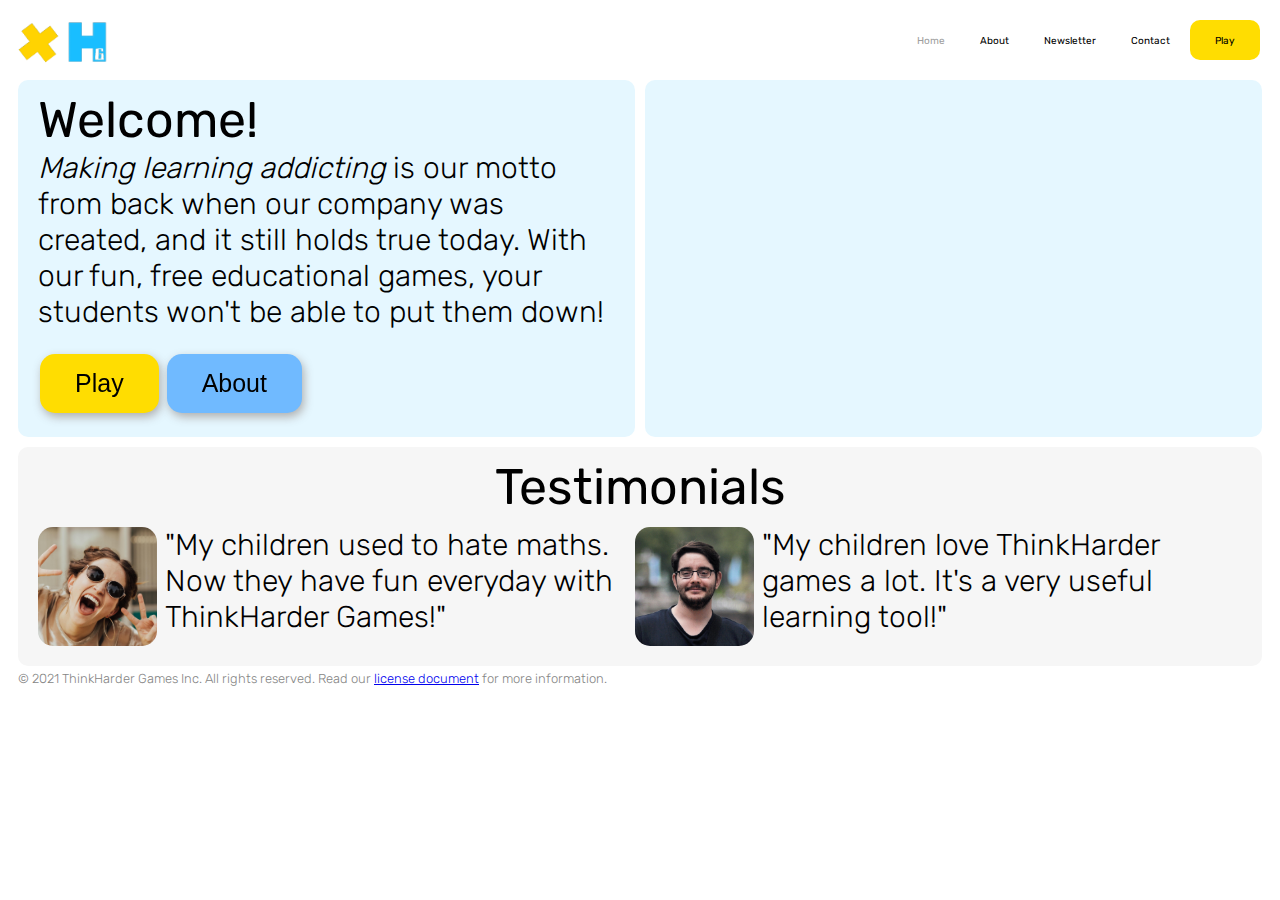
<file: pages/index.html>
<!DOCTYPE HTML>
<html lang="en">

    <!-- Coded by Ethan Leitch, 2021 -->

    <head>
        <meta charset="utf-8"/>
		<title>ThinkHarder Games</title>
        <link rel="stylesheet" href="../css/styles.css"/>
        <link rel="icon" href="../media/images/favicon_32x32.png" type="image/png"/>

        <style>
            /* These buttons are only used on this page, so I only added the css to this page. */
            #main-button-1 {
            background-color: #ffdd01;
            }

            #main-button-2 {
            background-color: #70baff;
            }
        </style>
	</head>

	<body>
        
        <!-- Navigation Bar -->
        <div class="navigation-bar">
            <a href="index.html"><img id="logo" alt="logo" src="../media/gifs/animated_logo_small.gif"></a> 
            <ul>
                <li><a id="playbutton" href="play.html">Play</a></li>
                <li><a class="underline" href="contact.html">Contact</a></li>
                <li><a class="underline" href="newsletter.html">Newsletter</a></li>
                <li><a class="underline" href="about.html">About</a></li>
                <li><a class="active">Home</a></li>
            </ul>
        </div>

        <br>

        <!-- Welcome information and YouTube video embed -->
        <div class="parent grid-parent">
            <div class="child">
                <h1>Welcome!</h1>
                <p><i>Making learning addicting</i> is our motto from back when our company was created, and it still holds true today. With our fun, free educational games, your students won't be able to put them down!</p>
                <div style="padding-top: 20px;"> 
                    <form method="get" action="play.html" style="display: inline-block;">
                        <button id="main-button-1">Play</button>
                    </form>
                    <form method="get" action="about.html" style="display: inline-block;">
                        <button id="main-button-2">About</button>
                    </form>
                </div>
            </div>

            <div class="child" style="padding-top: 20px; padding-bottom: 17px;">
                <iframe width="577" height="315" src="https://www.youtube.com/embed/NpEaa2P7qZI" title="YouTube video player" allow="accelerometer; autoplay; clipboard-write; encrypted-media; gyroscope; picture-in-picture" allowfullscreen></iframe>
            </div>
        </div>

        <!-- Testimonials Section -->
        <div style="padding-top: 10px;">
            <div class="testimonials">
                <h1 style="text-align: center; padding-bottom: 10px;">Testimonials</h1>
                <div class="parent grid-parent">
                    <div>
                        <img class="resize" src="../media/images/happy_1.jpg" alt="happy person 1">
                        <div style="padding-left: 127px;"><p>"My children used to hate maths. Now they have fun everyday with ThinkHarder Games!"</p></div>
                    </div>
                    <div>
                        <img class="resize" src="../media/images/happy_2.jpg" alt="happy person 2">
                        <div style="padding-left: 127px;"><p>"My children love ThinkHarder games a lot. It's a very useful learning tool!"</p></div>
                    </div>
                </div>
            </div>            
        </div>

        <footer>
            <p>© 2021 ThinkHarder Games Inc. All rights reserved. Read our <a href="license.html">license document</a> for more information.</p>        
        </footer>
        
    </body>

</html>
</file>
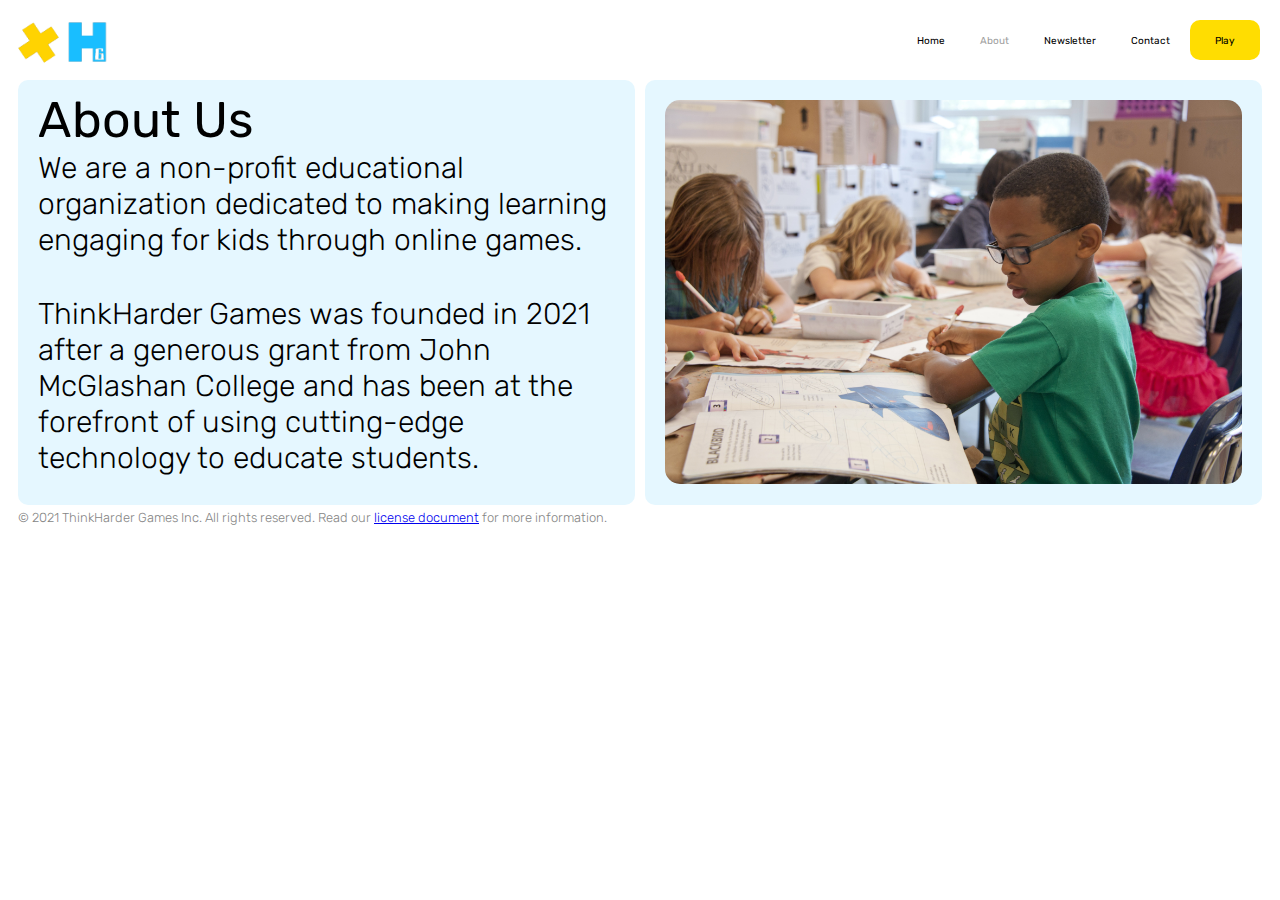
<file: pages/about.html>
<!DOCTYPE HTML>
<html lang="en">

    <head>
        <meta charset="utf-8"/>
		<title>ThinkHarder Games</title>
        <link rel="stylesheet" href="../css/styles.css"/>
        <link rel="icon" href="../media/images/favicon_32x32.png" type="image/png"/>
     
        <style>
            img {
                width: 100%;
                height: auto;
                border-radius: 15px;
            }
        </style>
	</head>

	<body>

        <!-- Navigation Bar -->
        <div class="navigation-bar">
            <a href="index.html"><img id="logo" alt="logo" src="../media/gifs/animated_logo_small.gif"></a> 
            <ul>
                <li><a id="playbutton" href="play.html">Play</a></li>
                <li><a class="underline" href="contact.html">Contact</a></li>
                <li><a class="underline" href="newsletter.html">Newsletter</a></li>
                <li><a class="active">About</a></li>
                <li><a class="underline" href="index.html">Home</a></li>
            </ul>
        </div>

        <br>

        <div class="parent grid-parent">
            <div class="child">
                <h1>About Us</h1>
                <p>We are a non-profit educational organization dedicated to making learning engaging for kids through online games.</p>
                <br><br>
                <p>ThinkHarder Games was founded in 2021 after a generous grant from John McGlashan College and has been at the forefront of using cutting-edge technology to educate students.</p>
            </div>
            <div class="child" style="padding-top: 20px; padding-bottom: 17px;">
                <img src="../media/images/classroom.jpg" alt="classroom">
            </div>
        </div>
        
        <footer>
            <p>© 2021 ThinkHarder Games Inc. All rights reserved. Read our <a href="license.html">license document</a> for more information.</p>        
        </footer>
        
    </body>

</html>
</file>
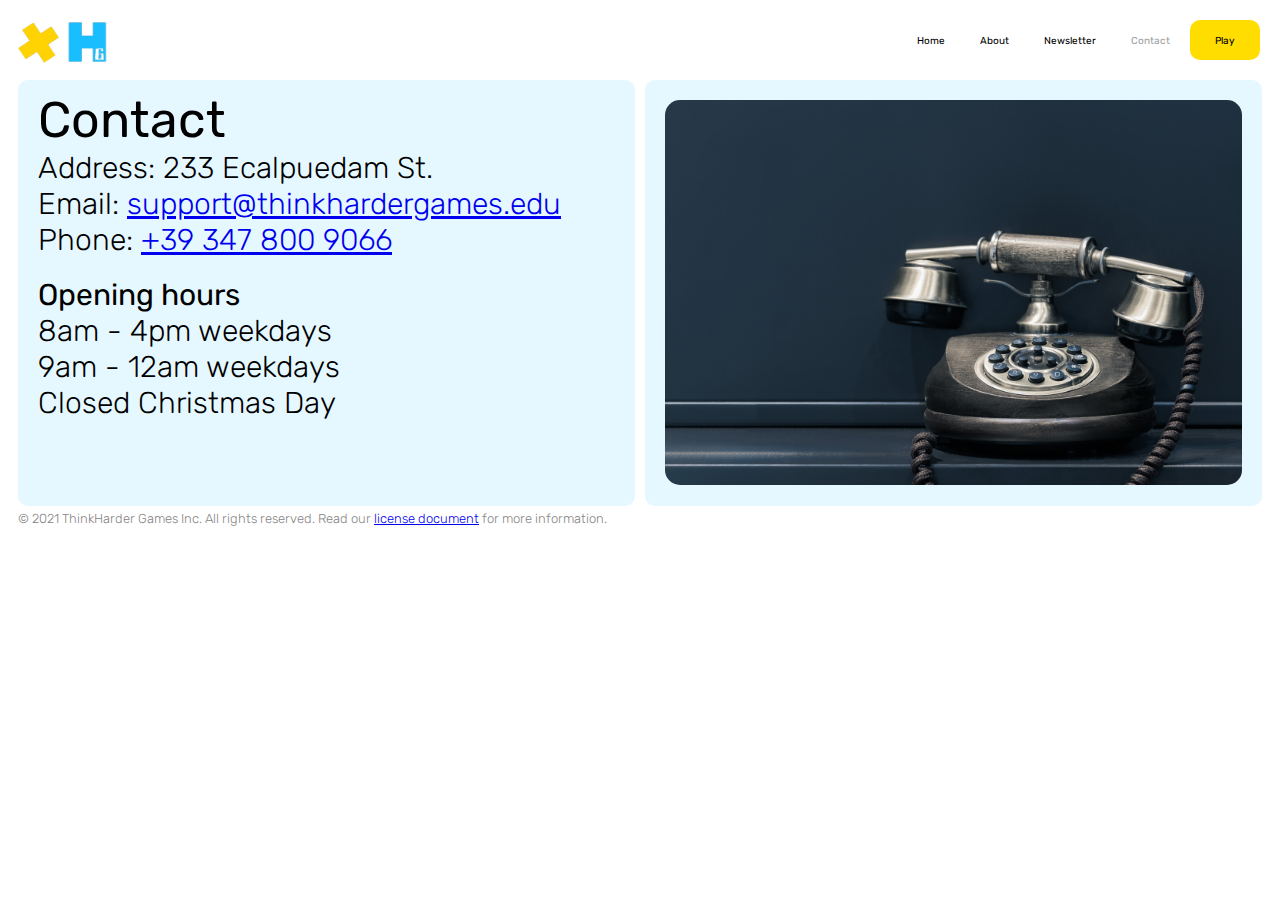
<file: pages/contact.html>
<!DOCTYPE HTML>
<html lang="en">

    <head>
        <meta charset="utf-8"/>
		<title>ThinkHarder Games</title>
        <link rel="stylesheet" href="../css/styles.css"/>
        <link rel="icon" href="../media/images/favicon_32x32.png" type="image/png"/>

        <style>
            img {
                width: 100%;
                height: auto;
                border-radius: 15px;
            }
        </style>
	</head>

	<body>
        
        <!-- Navigation Bar -->
        <div class="navigation-bar">
            <a href="index.html"><img id="logo" alt="logo" src="../media/gifs/animated_logo_small.gif"></a> 
            <ul>
                <li><a id="playbutton" href="play.html">Play</a></li>
                <li><a class="active">Contact</a></li>
                <li><a class="underline" href="newsletter.html">Newsletter</a></li>
                <li><a class="underline" href="about.html">About</a></li>
                <li><a class="underline" href="index.html">Home</a></li>
            </ul>
        </div>

        <br>

        <div class="parent grid-parent">
            <div class="child">
                <h1>Contact</h1>
                <p>Address: 233 Ecalpuedam St.</p>
                <p>Email: <a href="mailto:support@thinkhardergames.edu">support@thinkhardergames.edu</a></p>
                <p>Phone: <a href="tel:+39-347-800-9066">+39 347 800 9066</a></p>
                <br>
                <p><b>Opening hours</b></p>
                <p>8am - 4pm weekdays</p>
                <p>9am - 12am weekdays</p>
                <p>Closed Christmas Day</p>
            </div>
            <div class="child" style="padding-top: 20px; padding-bottom: 17px;">
                <img src="../media/images/telephone.jpg" alt="telephone">
            </div>
        </div>
        
        <footer>
            <p>© 2021 ThinkHarder Games Inc. All rights reserved. Read our <a href="license.html">license document</a> for more information.</p>        
        </footer>
        
    </body>

</html>
</file>
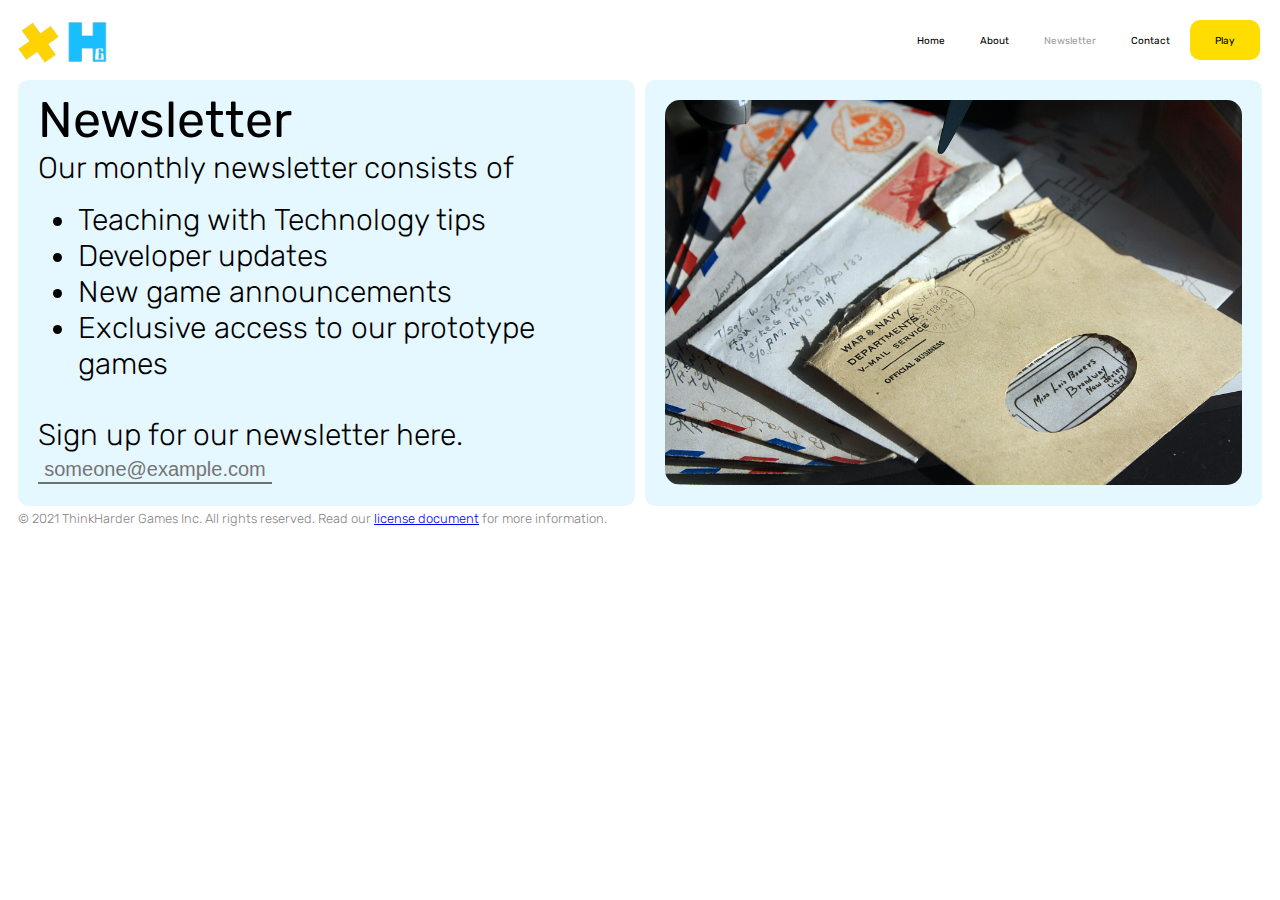
<file: pages/newsletter.html>
<!DOCTYPE HTML>
<html lang="en">

    <head>
        <meta charset="utf-8"/>
		<title>ThinkHarder Games</title>
        <link rel="stylesheet" href="../css/styles.css"/>
        <link rel="icon" href="../media/images/favicon_32x32.png" type="image/png"/>

        <style>
            /* Styling for email input */
            .email {
                padding-top: 5px;
                border-bottom: 2px solid #67766B;
                border-top-style: hidden;
                border-right-style: hidden;
                border-left-style: hidden;
                background-color: transparent;
                outline: none;
                font-size: 125%;
                text-align: center;
                width: 230px;
                transition: border-bottom 0.4s ease-in-out;
            }
            
            .email:focus {
                border-bottom: 2px solid black;
            }
            
            img {
                width: 100%;
                height: auto;
                border-radius: 15px;
            }

            #bulleted-list li {
                font-family: "rubik";
                font-weight: lighter;
                font-size: 30px;
                margin: 0px;
            }
        </style>
	</head>

	<body>
        
        <!-- Navigation Bar -->
        <div class="navigation-bar">
            <a href="index.html"><img id="logo" alt="logo" src="../media/gifs/animated_logo_small.gif"></a> 
            <ul>
                <li><a id="playbutton" href="play.html">Play</a></li>
                <li><a class="underline" href="contact.html">Contact</a></li>
                <li><a class="active">Newsletter</a></li>
                <li><a class="underline" href="about.html">About</a></li>
                <li><a class="underline" href="index.html">Home</a></li>
            </ul>
        </div>

        <br>

        <div class="parent grid-parent">
            <div class="child">
                <h1>Newsletter</h1>
                
                <p>Our monthly newsletter consists of</p>
                <ul id="bulleted-list">
                    <li>Teaching with Technology tips</li>
                    <li>Developer updates</li>
                    <li>New game announcements</li>
                    <li>Exclusive access to our prototype games</li>    
                </ul>

                <br> 

                <p>Sign up for our newsletter here.</p>

                <form>
                    <input type="text" class="email" placeholder="someone@example.com">
                </form>
            </div>
            <div class="child" style="padding-top: 20px; padding-bottom: 17px;">
                <img src="../media/images/mail.jpg" alt="mail">
            </div>
        </div>

        <footer>
            <p>© 2021 ThinkHarder Games Inc. All rights reserved. Read our <a href="license.html">license document</a> for more information.</p>        
        </footer>
        
    </body>

</html>
</file>
<file: css/styles.css>
/* Fonts */
@font-face {
    font-family: "rubik";
    src: url("../media/fonts/rubik/Rubik-VariableFont_wght.ttf") format("truetype-variations");
    font-weight: 1 999;
}

/* Navigation Bar - This took way too long to code */
.navigation-bar {
    background-color: white;
    padding-left: 7px;
    padding-right: 12px;
}

.navigation-bar ul {
    list-style-type: none;
    margin: 0;
    padding: 0;
    overflow: hidden;
    font-family: "rubik";
    font-size: 10px;
}

.navigation-bar li {
    float: right;
    padding-top: 12px; 
    padding-left: 5px; /* small gap between items in navigation menu */
}

.navigation-bar li a {
    display: block;
    color: black;
    text-align: center;
    padding: 15px;
    text-decoration: none;
}

.underline:hover {
    text-decoration: underline;
}

.navigation-bar .active {
    color: #9e9e9e;
}

#playbutton {
    background-color: #ffdd01;
    border-radius: 10px;
    padding-left: 20px;
    padding-right: 20px;
    width: 30px;
    height: 10px;
}

/* Logo for the navigation bar */
#logo {
    width: 7.77%;
    height: auto;
    float: left;
    padding-top: 7px;
    vertical-align: middle;
}

/* Other page stuff */
h1 {
    font-size: 50px;
    font-family: "rubik";
    font-weight: normal;
    margin: 0px;
}

p {
    font-family: "rubik";
    font-weight: lighter;
    font-size: 30px;
    margin: 0px;
}

iframe {
    border: 0px;
}

/* Fancy boxes for everything to go into */
.grid-parent {
    display: grid;
    grid-template-columns: 1fr 1fr;
    padding-right: 10px;
}

.child {
    background-color: #e5f7ff;
    padding: 20px;
    border-radius: 10px;
    font-family: "rubik";
    margin-left: 10px;
    padding-top: 10px;
}

.testimonials {
    background-color: #f6f6f6;
    padding: 20px;
    border-radius: 10px;
    font-family: "rubik";
    margin-left: 10px;
    margin-right: 10px;
    padding-top: 10px;
}

.testimonial-child {
    padding: 20px;
    border-radius: 10px;
    font-family: "rubik";
    margin-left: 10px;
    padding-top: 10px;
}

.resize {
    width: 20%;
    height: auto;
    float: left;
    border-radius: 15px;
}

/* Generic button */
button { 
    border: none;
    padding: 15px;
    padding-left: 35px;
    padding-right: 35px;
    text-align: center;
    text-decoration: none;
    display: inline-block;
    font-size: 25px;
    margin: 4px 2px;
    cursor: pointer;
    border-radius: 15px;
    font-weight: lighter;
    filter: drop-shadow(2px 4px 5px #afafaf);
}

/* Removes drop shadow on click of button */
button:active {
    filter: drop-shadow(0px 0px 0px);
}

/* Footer of the page */
footer p {
    font-size: 13px;
    color: #858585;
    padding-left: 10px;
    padding-top: 5px;
}
</file>
